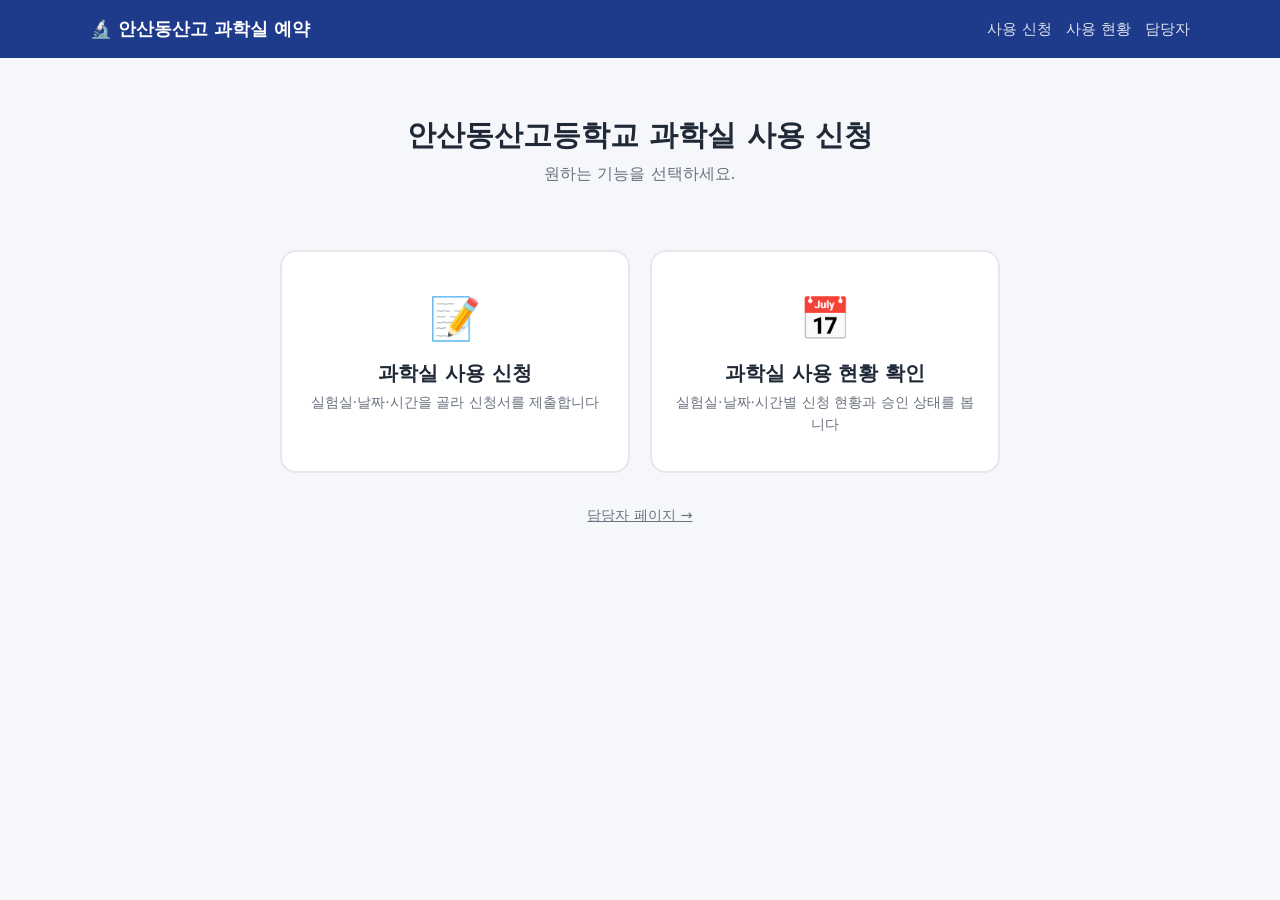
<file: index.html>
<!DOCTYPE html>
<html lang="ko">
<head>
  <meta charset="UTF-8">
  <meta name="viewport" content="width=device-width, initial-scale=1">
  <title>과학실 사용 신청 | 안산동산고등학교</title>
  <link rel="stylesheet" href="css/style.css">
</head>
<body>
  <header class="site">
    <div class="inner">
      <a class="brand" href="index.html">🔬 안산동산고 과학실 예약</a>
      <nav>
        <a href="apply.html">사용 신청</a>
        <a href="status.html">사용 현황</a>
        <a href="admin.html">담당자</a>
      </nav>
    </div>
  </header>

  <main>
    <section class="home-hero">
      <h1>안산동산고등학교 과학실 사용 신청</h1>
      <p class="subtitle">원하는 기능을 선택하세요.</p>
    </section>

    <div class="home-buttons">
      <a class="home-btn" href="apply.html">
        <span class="icon">📝</span>
        <span class="label">과학실 사용 신청</span>
        <span class="desc">실험실·날짜·시간을 골라 신청서를 제출합니다</span>
      </a>
      <a class="home-btn" href="status.html">
        <span class="icon">📅</span>
        <span class="label">과학실 사용 현황 확인</span>
        <span class="desc">실험실·날짜·시간별 신청 현황과 승인 상태를 봅니다</span>
      </a>
    </div>

    <p class="admin-link"><a href="admin.html">담당자 페이지 →</a></p>
  </main>
</body>
</html>
</file>
<file: css/style.css>
:root {
  --bg: #f5f7fa;
  --card: #ffffff;
  --text: #1f2937;
  --muted: #6b7280;
  --border: #e5e7eb;
  --primary: #1d4ed8;
  --primary-dark: #1e3a8a;
  --applied: #2563eb;
  --applied-bg: #dbeafe;
  --hold: #b45309;
  --hold-bg: #fef3c7;
  --approved: #047857;
  --approved-bg: #d1fae5;
  --danger: #b91c1c;
}

* { box-sizing: border-box; }

body {
  margin: 0;
  font-family: "Pretendard", "Apple SD Gothic Neo", "Malgun Gothic", system-ui, sans-serif;
  background: var(--bg);
  color: var(--text);
  line-height: 1.5;
}

header.site {
  background: var(--primary-dark);
  color: #fff;
  padding: 16px;
}
header.site .inner {
  max-width: 1100px;
  margin: 0 auto;
  display: flex;
  align-items: center;
  justify-content: space-between;
  gap: 12px;
  flex-wrap: wrap;
}
header.site a { color: #fff; text-decoration: none; }
header.site .brand { font-weight: 700; font-size: 1.1rem; }
header.site nav { display: flex; gap: 14px; flex-wrap: wrap; font-size: 0.95rem; }
header.site nav a { opacity: 0.85; }
header.site nav a:hover, header.site nav a.active { opacity: 1; text-decoration: underline; }

main {
  max-width: 1100px;
  margin: 0 auto;
  padding: 24px 16px 48px;
}

h1 { font-size: 1.5rem; margin: 0 0 4px; }
.subtitle { color: var(--muted); margin: 0 0 24px; }

.card {
  background: var(--card);
  border: 1px solid var(--border);
  border-radius: 12px;
  padding: 20px;
  margin-bottom: 20px;
}

.notice {
  background: var(--hold-bg);
  color: var(--hold);
  border-radius: 8px;
  padding: 10px 14px;
  margin-bottom: 20px;
  font-size: 0.9rem;
}

/* 첫 페이지 */
.home-hero { text-align: center; padding: 32px 0 16px; }
.home-hero h1 { font-size: 1.8rem; }
.home-buttons {
  display: grid;
  grid-template-columns: repeat(auto-fit, minmax(240px, 1fr));
  gap: 20px;
  max-width: 720px;
  margin: 24px auto 0;
}
.home-btn {
  display: block;
  background: var(--card);
  border: 2px solid var(--border);
  border-radius: 16px;
  padding: 36px 20px;
  text-align: center;
  text-decoration: none;
  color: var(--text);
  transition: border-color 0.15s, transform 0.15s, box-shadow 0.15s;
}
.home-btn:hover {
  border-color: var(--primary);
  transform: translateY(-2px);
  box-shadow: 0 8px 20px rgba(29, 78, 216, 0.12);
}
.home-btn .icon { font-size: 2.6rem; }
.home-btn .label { display: block; font-size: 1.25rem; font-weight: 700; margin-top: 8px; }
.home-btn .desc { display: block; color: var(--muted); font-size: 0.9rem; margin-top: 4px; }
.admin-link { text-align: center; margin-top: 32px; font-size: 0.9rem; }
.admin-link a { color: var(--muted); }

/* 폼 */
.form-grid {
  display: grid;
  grid-template-columns: 1fr 1fr;
  gap: 16px 20px;
}
.form-grid .full { grid-column: 1 / -1; }
@media (max-width: 640px) {
  .form-grid { grid-template-columns: 1fr; }
}
label.field { display: block; font-weight: 600; margin-bottom: 6px; }
label.field .req { color: var(--danger); }
input[type="text"], input[type="date"], input[type="password"], select, textarea {
  width: 100%;
  padding: 10px 12px;
  border: 1px solid var(--border);
  border-radius: 8px;
  font: inherit;
  background: #fff;
}
textarea { min-height: 110px; resize: vertical; }
input:focus, select:focus, textarea:focus {
  outline: 2px solid var(--primary);
  outline-offset: -1px;
}
.hint { color: var(--muted); font-size: 0.85rem; margin-top: 4px; }

.period-grid {
  display: grid;
  grid-template-columns: repeat(auto-fill, minmax(110px, 1fr));
  gap: 8px;
}
.period-grid label {
  display: flex;
  align-items: center;
  gap: 6px;
  border: 1px solid var(--border);
  border-radius: 8px;
  padding: 8px 10px;
  cursor: pointer;
  font-size: 0.95rem;
}
.period-grid label.taken {
  background: #f3f4f6;
  color: var(--muted);
  cursor: not-allowed;
  text-decoration: line-through;
}
.period-grid label:has(input:checked) {
  border-color: var(--primary);
  background: var(--applied-bg);
}

.btn {
  display: inline-block;
  border: none;
  border-radius: 8px;
  padding: 10px 18px;
  font: inherit;
  font-weight: 600;
  cursor: pointer;
  background: var(--primary);
  color: #fff;
  text-decoration: none;
  white-space: nowrap;
}
.btn:hover { background: var(--primary-dark); }
.btn.secondary { background: #e5e7eb; color: var(--text); }
.btn.secondary:hover { background: #d1d5db; }
.btn.danger { background: #fee2e2; color: var(--danger); }
.btn.danger:hover { background: #fecaca; }
.btn.small { padding: 6px 10px; font-size: 0.85rem; }
.actions { display: flex; gap: 10px; justify-content: flex-end; margin-top: 20px; flex-wrap: wrap; }

.error { color: var(--danger); font-size: 0.9rem; margin-top: 8px; }

/* 상태 배지 */
.badge {
  display: inline-block;
  padding: 2px 10px;
  border-radius: 999px;
  font-size: 0.8rem;
  font-weight: 700;
  white-space: nowrap;
}
.st-applied { background: var(--applied-bg); color: var(--applied); }
.st-hold { background: var(--hold-bg); color: var(--hold); }
.st-approved { background: var(--approved-bg); color: var(--approved); }

.legend { display: flex; gap: 10px; flex-wrap: wrap; align-items: center; font-size: 0.9rem; }

/* 필터 */
.filters { display: flex; gap: 12px; flex-wrap: wrap; align-items: flex-end; }
.filters > div { min-width: 160px; flex: 1; }
.filters input, .filters select { height: 42px; }

/* 표 */
.table-wrap { overflow-x: auto; }
table { width: 100%; border-collapse: collapse; font-size: 0.92rem; }
th, td { border: 1px solid var(--border); padding: 8px 10px; text-align: left; vertical-align: top; }
th { background: #f9fafb; white-space: nowrap; }
table.timetable td { min-width: 140px; }
table.timetable th:first-child { width: 90px; }
.slot-item {
  border-radius: 6px;
  padding: 4px 6px;
  margin-bottom: 4px;
  font-size: 0.85rem;
  cursor: pointer;
}
.slot-item:last-child { margin-bottom: 0; }
.slot-item.st-applied { border-left: 3px solid var(--applied); }
.slot-item.st-hold { border-left: 3px solid var(--hold); }
.slot-item.st-approved { border-left: 3px solid var(--approved); }
.empty { color: #9ca3af; font-size: 0.85rem; }

/* 모달 */
dialog {
  border: none;
  border-radius: 12px;
  padding: 0;
  width: min(640px, calc(100vw - 32px));
  max-height: calc(100vh - 48px);
}
dialog::backdrop { background: rgba(0, 0, 0, 0.4); }
dialog .dlg-body { padding: 20px; }
dialog h2 { margin: 0 0 12px; font-size: 1.2rem; }
dl.detail { display: grid; grid-template-columns: 110px 1fr; gap: 8px 12px; margin: 0; }
dl.detail dt { color: var(--muted); font-weight: 600; }
dl.detail dd { margin: 0; white-space: pre-wrap; word-break: break-word; }

.stats { display: flex; gap: 12px; flex-wrap: wrap; margin-bottom: 16px; }
.stat {
  flex: 1;
  min-width: 120px;
  background: var(--card);
  border: 1px solid var(--border);
  border-radius: 10px;
  padding: 12px 16px;
}
.stat .num { font-size: 1.5rem; font-weight: 700; }
.stat .lbl { color: var(--muted); font-size: 0.85rem; }

.success-box { text-align: center; padding: 32px 16px; }
.success-box .icon { font-size: 3rem; }
</file>
